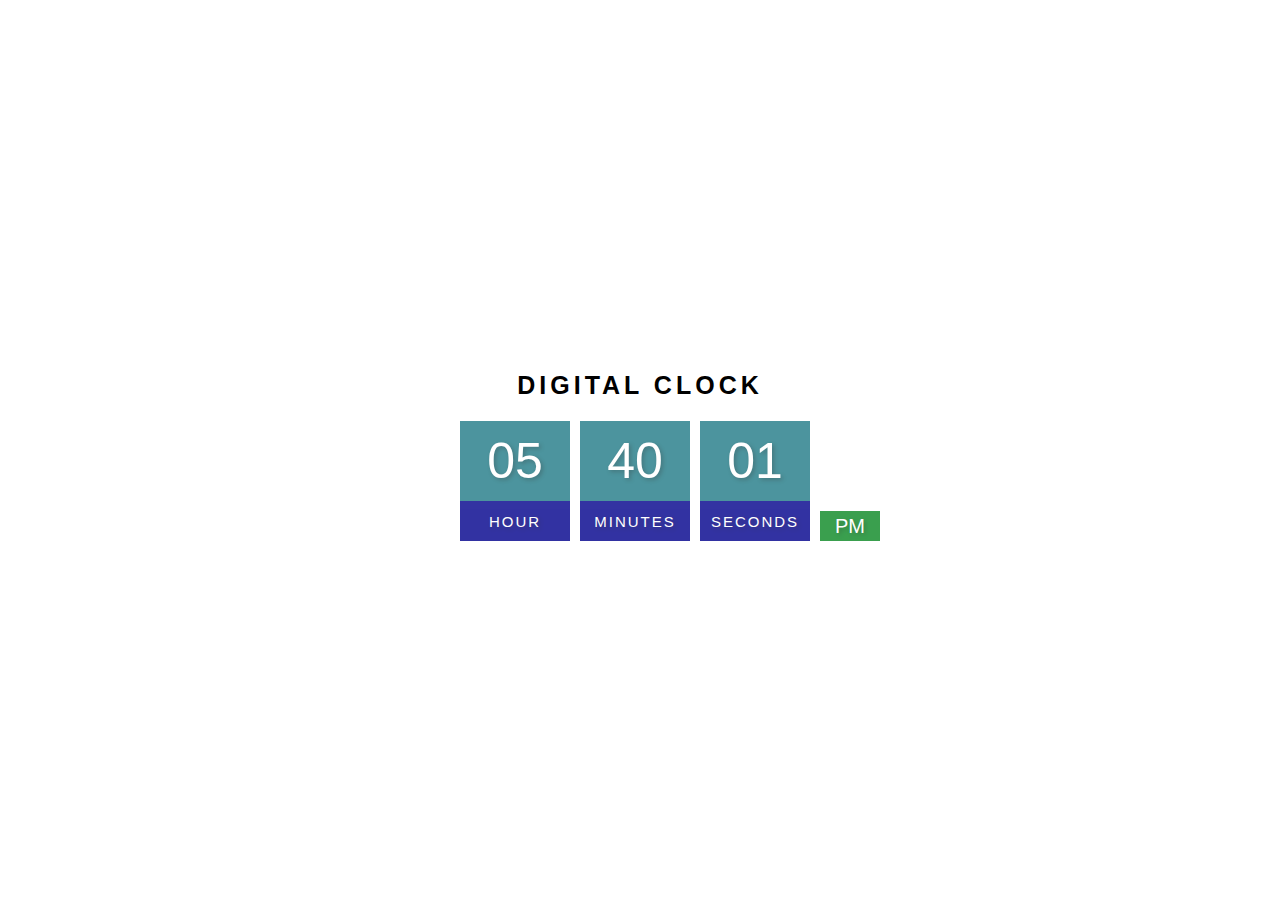
<file: index.html>
<!DOCTYPE html>
<html lang="en">
<head>
    <meta charset="UTF-8">
    <meta http-equiv="X-UA-Compatible" content="IE=edge">
    <meta name="viewport" content="width=device-width, initial-scale=1.0">
    <title> Digital    Clock  </title>
    <link rel="stylesheet" href="style.css"></head>
<body>
    <h1>Digital clock</h1>
    <div class="clock">
    <div>
        <span id="hour"> 00 </span>
        <span class="text">hour</span>
    </div>
    <div>
        <span id="minutes"> 00 </span>
        <span class="text">minutes</span>
    </div>
    <div>
        <span id="seconds"> 00 </span>
        <span class="text">seconds</span>
    </div>
    <div>
        <span id="ampm"> AM </span>
    </div>
    </div>
    <script src="index.js"></script>
</body>
</html>
</file>
<file: style.css>
body{
    margin:0;
    font-family: sans-serif;
    display: flex;
    flex-direction:column ;
    align-items: center;
    height: 100vh;
    justify-content: center;
    background: url("https://images.unsplash.com/photo-1621355036416-2c7d375329ab?ixlib=rb-1.2t.1&ixid=MnwxMjA3fDB8MHxwaG90by1wYWdlfHx8fGVufDB8fHx8&auto=format&fit=crop&w=1227&q=80");
    background-size: cover;
    overflow:hidden;
}

h1{
    
    text-transform: uppercase;
    letter-spacing: 4px;
    font-size: 25px;
    text-align: center;
    color:black;
}

.clock{
    display:flex ;
}
.clock div{
    margin: 5px;
    position: relative;
    
    
}

.clock span{
    width: 110px;
    height: 80px;
    background: rgb(32, 122, 134);
    opacity: 0.8;
    color: white;
    display: flex;
    justify-content: center;
    align-items: center;
    font-size:50px;
    text-shadow: 2px 2px 4px rgba(0,0,0,0.3);  
}

.clock .text{
    height: 40px;
    font-size: 15px;
    text-transform:uppercase ;
    letter-spacing: 2px;
    background: darkblue;
    opacity: .8;
}

.clock #ampm{
    bottom: 0;
    position: absolute;
    width: 60px;
    height: 30px;
    font-size: 20px;
    background: #098823;
}
</file>
